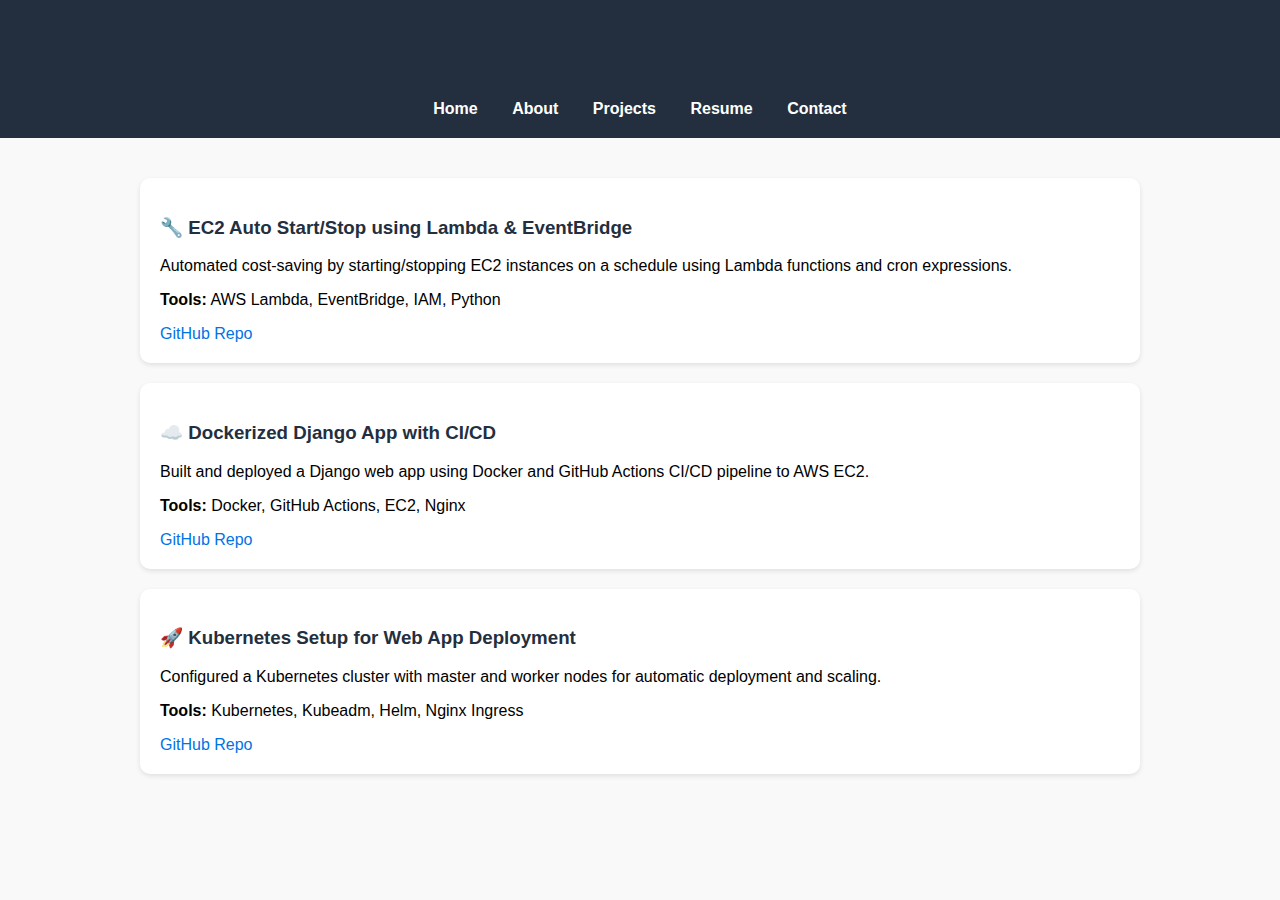
<file: project.html>
<!-- projects.html -->
<!DOCTYPE html>
<html lang="en">
<head>
  <meta charset="UTF-8" />
  <meta name="viewport" content="width=device-width, initial-scale=1.0" />
  <title>Projects - DevOps & Cloud Engineer</title>
  <link rel="stylesheet" href="assets/css/style.css" />
  <style>
    body { font-family: 'Segoe UI', sans-serif; background-color: #f9f9f9; margin: 0; }
    header { background-color: #232f3e; color: white; padding: 20px; text-align: center; }
    nav a { color: white; margin: 0 15px; text-decoration: none; }
    .project-container { padding: 40px; max-width: 1000px; margin: auto; }
    .project { background: #fff; padding: 20px; border-radius: 10px; margin-bottom: 20px; box-shadow: 0 2px 5px rgba(0,0,0,0.1); }
    .project h3 { color: #232f3e; }
    .project a { color: #0073e6; text-decoration: none; }
  </style>
</head>
<body>

  <header>
    <h1>My Projects</h1>
    <nav>
      <a href="index.html">Home</a>
      <a href="about.html">About</a>
      <a href="projects.html">Projects</a>
      <a href="resume.html">Resume</a>
      <a href="contact.html">Contact</a>
    </nav>
  </header>

  <div class="project-container">

    <div class="project">
      <h3>🔧 EC2 Auto Start/Stop using Lambda & EventBridge</h3>
      <p>Automated cost-saving by starting/stopping EC2 instances on a schedule using Lambda functions and cron expressions.</p>
      <p><strong>Tools:</strong> AWS Lambda, EventBridge, IAM, Python</p>
      <a href="#">GitHub Repo</a>
    </div>

    <div class="project">
      <h3>☁️ Dockerized Django App with CI/CD</h3>
      <p>Built and deployed a Django web app using Docker and GitHub Actions CI/CD pipeline to AWS EC2.</p>
      <p><strong>Tools:</strong> Docker, GitHub Actions, EC2, Nginx</p>
      <a href="#">GitHub Repo</a>
    </div>

    <div class="project">
      <h3>🚀 Kubernetes Setup for Web App Deployment</h3>
      <p>Configured a Kubernetes cluster with master and worker nodes for automatic deployment and scaling.</p>
      <p><strong>Tools:</strong> Kubernetes, Kubeadm, Helm, Nginx Ingress</p>
      <a href="#">GitHub Repo</a>
    </div>

  </div>

</body>
</html>
</file>
<file: assets/css/style.css>
dy {
	  font-family: 'Segoe UI', sans-serif;
	    background-color: #f4f4f4;
	      margin: 0;
	        padding: 0;
		  color: #333;
	  }

	  header {
		    background-color: #232f3e;
		      color: white;
		        padding: 20px;
			  text-align: center;
		  }

		  nav a {
			    color: white;
			      margin: 0 15px;
			        text-decoration: none;
				  font-weight: bold;
			  }

			  nav a:hover {
				    text-decoration: underline;
			    }

			    section, .content, .project-container, .contact-container, .resume-container {
				      padding: 40px;
				        max-width: 1000px;
					  margin: auto;
				  }

				  h1, h2, h3 {
					    color: #232f3e;
				    }
</file>
